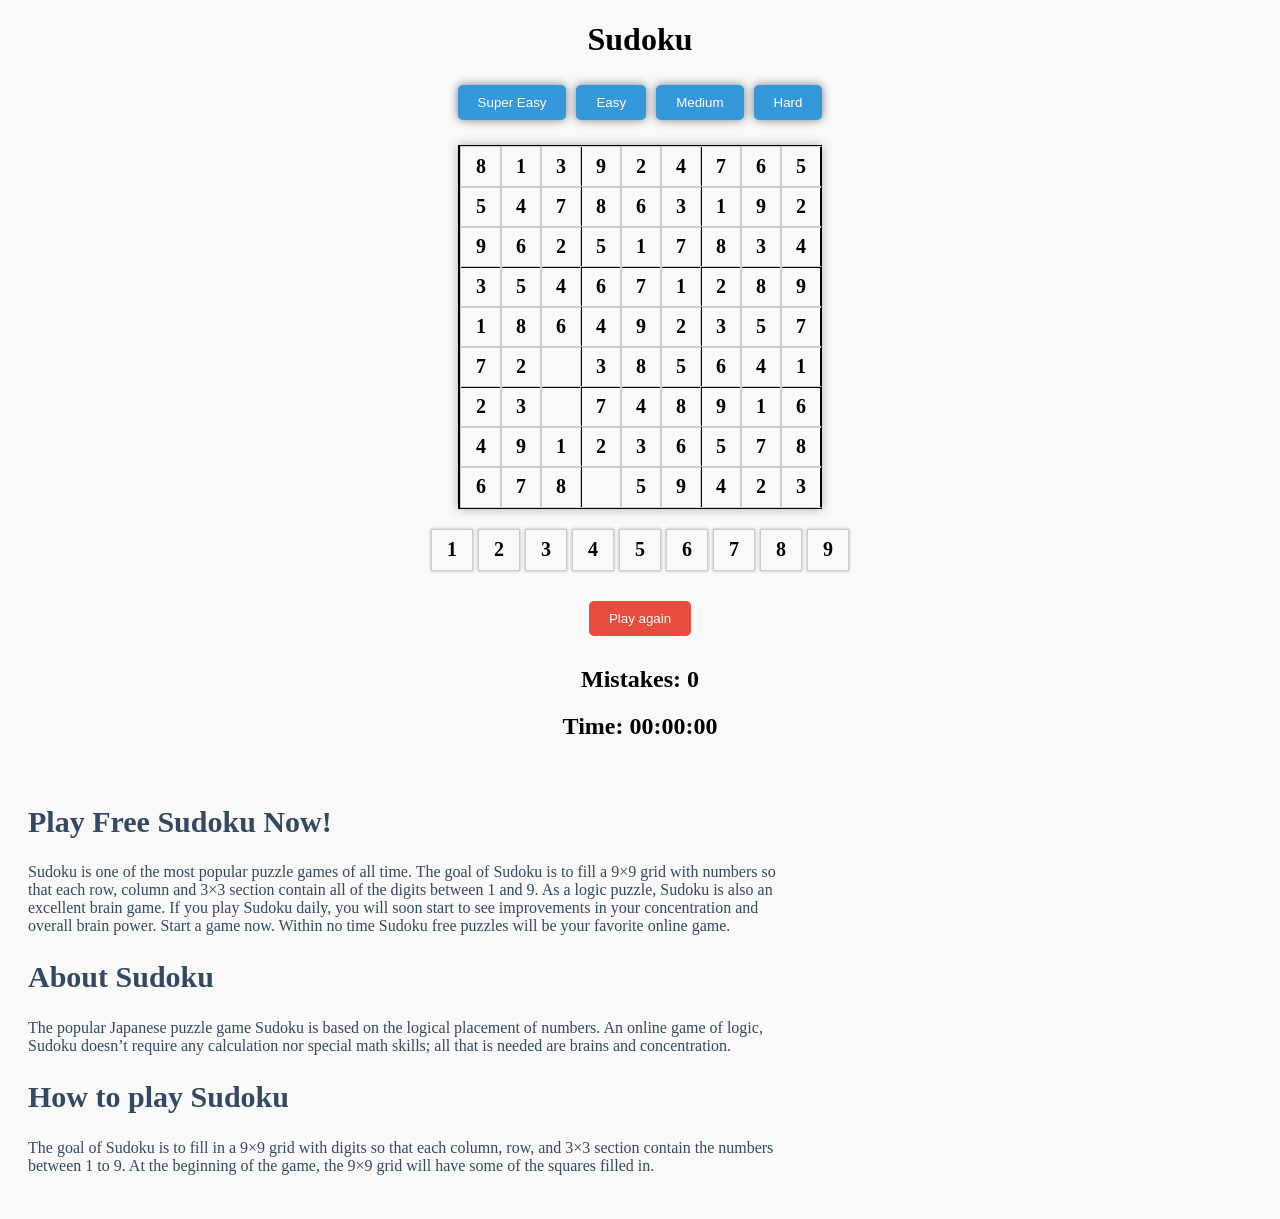
<file: index.html>
<!DOCTYPE html>
<html lang="en">
<head>
  <meta charset="UTF-8">
  <link rel="icon" type="image/x-icon" href="./img/title-img.png" />
  <meta name="viewport" content="width=device-width, initial-scale=1.0">
  <title>Sudoku</title>
  <link rel="stylesheet" type="text/css" href="style/style.css">
</head>
<body>
  <h1>Sudoku</h1>

  <div id="difficulty-buttons">
    <button class="difficulty-button" data-difficulty="3">Super Easy</button>
    <button class="difficulty-button" data-difficulty="20">Easy</button>
    <button class="difficulty-button" data-difficulty="35">Medium</button>
    <button class="difficulty-button" data-difficulty="50">Hard</button>
  </div>


  <div class="container">
    <div id="sudoku-board" class="sudoku-board"></div>
  </div>

  <!-- winner -->
  <div id="modal" class="modal">
    <div class="modal-content">
      <span class="close" onclick="closeModal()">&times;</span>
      <p>Congratulations! You completed the Sudoku puzzle.</p>
      <p id="modal-time">Time taken: </p>
      <p id="modal-mistakes">Mistakes: </p>
      <p id="modal-difficulty">Difficulty: </p>
    </div>
  </div>



  <div class="numbers-container">
    <div class="draggable" draggable="true">1</div>
    <div class="draggable" draggable="true">2</div>
    <div class="draggable" draggable="true">3</div>
    <div class="draggable" draggable="true">4</div>
    <div class="draggable" draggable="true">5</div>
    <div class="draggable" draggable="true">6</div>
    <div class="draggable" draggable="true">7</div>
    <div class="draggable" draggable="true">8</div>
    <div class="draggable" draggable="true">9</div>
  </div>
  
  <div class="container">
    <button id="play-again">Play again</button>
  </div>
  
  <div id="timer_mistake_con"></div>
  
  <div class="how-to-play">
    <h2>Play Free Sudoku Now!</h2>
    <p>Sudoku is one of the most popular puzzle games of all time. The goal of Sudoku is to fill a 9×9 grid with numbers so that each row, column and 3×3 section contain all of the digits between 1 and 9. As a logic puzzle, Sudoku is also an excellent brain game. If you play Sudoku daily, you will soon start to see improvements in your concentration and overall brain power. Start a game now. Within no time Sudoku free puzzles will be your favorite online game.</p>
    <h2>About Sudoku</h2>
    <p>The popular Japanese puzzle game Sudoku is based on the logical placement of numbers. An online game of logic, Sudoku doesn’t require any calculation nor special math skills; all that is needed are brains and concentration.</p>
    <h2>How to play Sudoku</h2>
    <p>The goal of Sudoku is to fill in a 9×9 grid with digits so that each column, row, and 3×3 section contain the numbers between 1 to 9. At the beginning of the game, the 9×9 grid will have some of the squares filled in.</p>
  </div> 
  
  <script src="js/javascript.js"></script>
</body>
</html>
</file>
<file: style/style.css>
body{
  min-width: 400px;
  background-color: #f9f9f9;
}
ul, li{
  padding: 0px;
  margin: 0px
}
.container {
  display: flex;
  justify-content: center;
  text-align: center;
  margin: 20px;
}
h1{
  text-align: center;
}
#sudoku-board {
  width: 360px;
  display: grid;
  justify-content: center;
  align-items: center;
  grid-template-columns: repeat(9, 40px);
  grid-template-rows: repeat(9, 40px);
  border: 2px solid black;
  box-shadow: 0px 0px 10px rgba(0, 0, 0, 0.3);
}
.cell {
  display: flex;
  align-items: center;
  justify-content: center;
  width: 40px;
  height: 40px;
  font-size: 20px;
  font-weight: bold;
  border: 1px solid #ccc;
}

.cell:nth-child(3n) {
  border-right: 1px solid black;
}

.cell:nth-child(n+19):nth-child(-n+27) {
  border-bottom: 1px solid rgb(0, 0, 0); 
}

.cell:nth-child(n+46):nth-child(-n+54) {
  border-bottom: 1px solid rgb(0, 0, 0); 
}


.numbers-container {
  display: flex;
  justify-content: center;
  margin-top: 20px;
  gap: 5px;
  
}

.draggable {
  display: flex;
  align-items: center;
  justify-content: center;
  width: 40px;
  height: 40px;
  font-size: 20px;
  font-weight: bold;
  border: 1px solid #ccc;
  cursor: pointer;
  box-shadow: 0px 0px 3px rgba(0, 0, 0, 0.3);
}

.draggable:hover {
  background-color: lightgray;
}


#difficulty-buttons{
  display: flex;
  justify-content: center;
  align-items: center;
  
}


.difficulty-button {
  background-color: #3498db;
  color: #fff;
  padding: 10px 20px;
  margin: 5px;
  border: none;
  border-radius: 5px;
  cursor: pointer;
  box-shadow: 0px 0px 10px rgba(0, 0, 0, 0.5);
}

.difficulty-button:hover {
  background-color: #2980b9;
}

#play-again {
  background-color: #e74c3c;
  color: #fff;
  padding: 10px 20px;
  margin: 10px;
  border: none;
  border-radius: 5px;
  cursor: pointer;
}

#play-again:hover {
  background-color: #c0392b;
}

.modal {
  display: none;
  position: fixed;
  z-index: 2; 
  left: 0;
  top: 0;
  width: 100%;
  height: 100%;
  overflow: auto;
  background-color: rgb(0,0,0);
  background-color: rgba(0,0,0,0.4);
  padding-top: 60px;
}

.modal-content {
  background-color: #fefefe;
  margin: 5% auto;
  padding: 20px;
  border: 1px solid #888;
  width: 80%;
  box-shadow: 0 4px 8px 0 rgba(0, 0, 0, 0.2);
  max-width: 500px;
}

.close {
  color: #aaa;
  float: right;
  font-size: 28px;
  font-weight: bold;
}

.close:hover,
.close:focus {
  color: black;
  text-decoration: none;
  cursor: pointer;
}

#timer_mistake_con{
  text-align: center;
}

.how-to-play{
  width: 60%;
  padding: 20px;
  color: #344861;
  text-align: left;
}

.how-to-play h2{
  font-size: 30px;
  padding: 5x 0px;
  font-weight: 800;
}
@media (max-width: 992px) {
  .how-to-play{
    width: 80%;
  }
}
</file>
